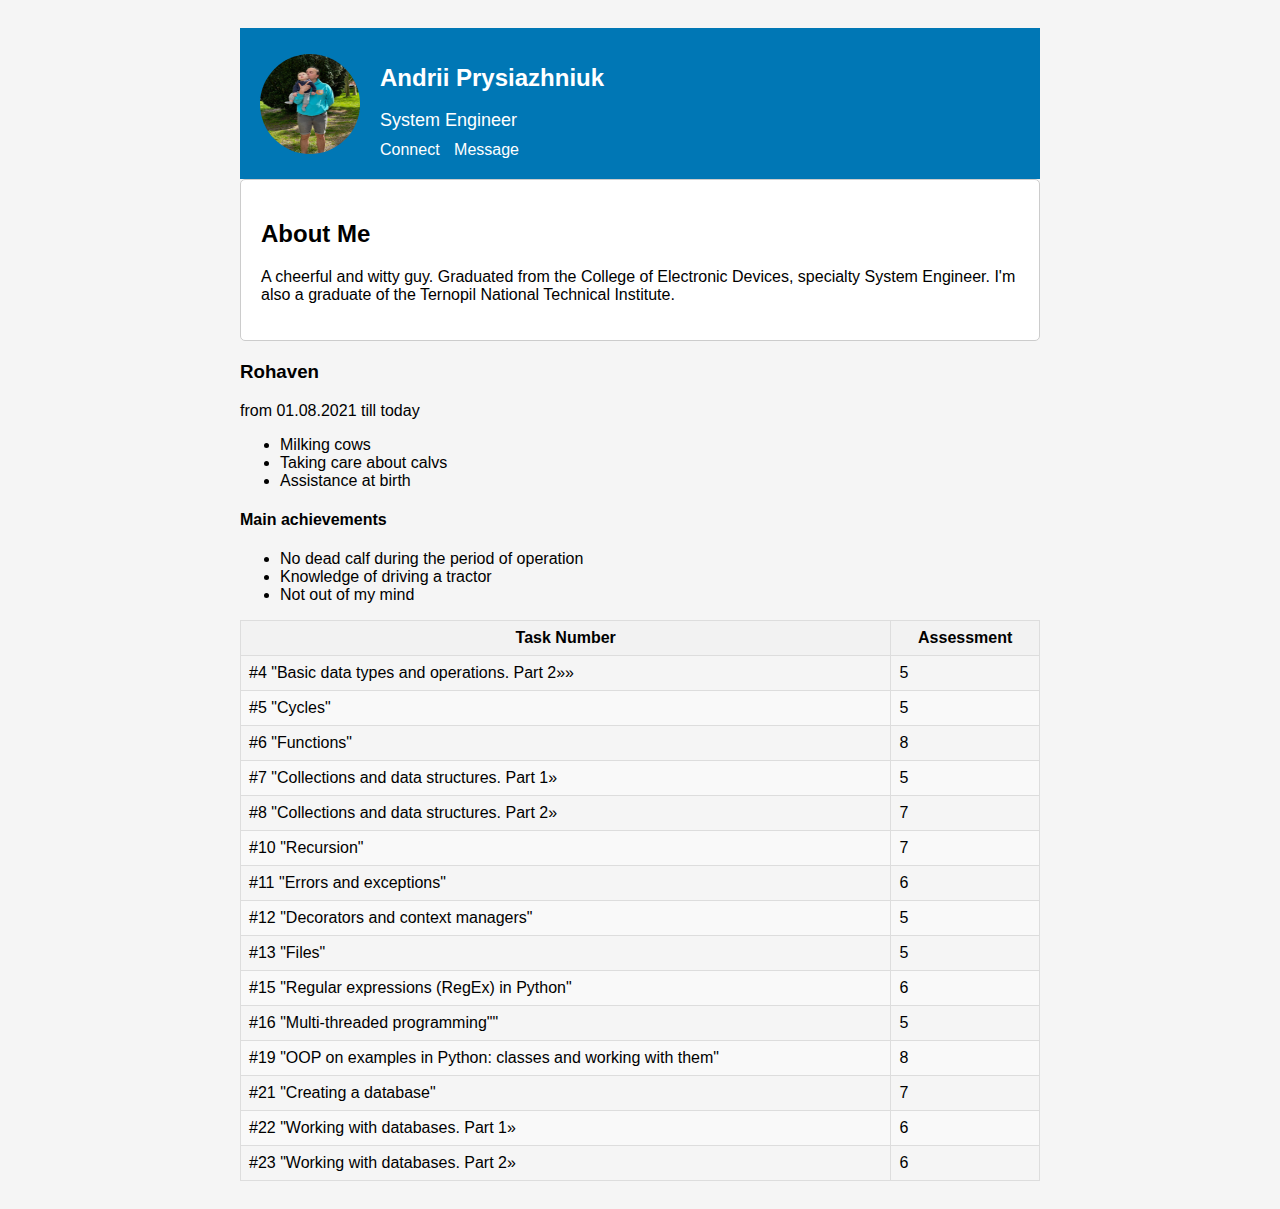
<file: linkedin.html>
<!DOCTYPE html>
<html lang="en">
<head>
    <meta charset="UTF-8">
    <title>Information about me</title>
    <link rel="stylesheet" href="style_2.css">
</head>
<body>
    <div class="container">
        <header>
            <div class="profile-header">
                <img src="photo_2023-05-21_13-49-24.jpg" alt="my photo" class="photo">
                <div class="profile-info">
                    <h1 class="name">Andrii Prysiazhniuk</h1>
                    <p class="title">System Engineer</p>
                    <ul class="contact-info">
                        <li><a href="#">Connect</a></li>
                        <li><a href="#">Message</a></li>
                    </ul>
                </div>
            </div>
        </header>

        <div class="content">
            <h2>About Me</h2>
            <p class="description">A cheerful and witty guy. Graduated from the College of Electronic Devices, specialty System Engineer. I'm also a graduate of the Ternopil National Technical Institute.</p>
        </div>
        <div class="work-experience">
    <h3>Rohaven</h3>
    <p class="period">from 01.08.2021 till today </p>
    <ul class="responsibilities">
        <li>Milking cows</li>
        <li>Taking care about calvs</li>
        <li>Assistance at birth</li>
    </ul>
    <h4>Main achievements</h4>
    <ul class="achievements">
        <li>No dead calf during the period of operation</li>
        <li>Knowledge of driving a tractor</li>
        <li>Not out of my mind</li>
    </ul>
</div>
        <table>
            <thead>
                <tr>
                    <th>Task Number</th>
                    <th>Assessment</th>
                </tr>
            </thead>
            <tbody>
                <tr>
                    <td>#4 "Basic data types and operations. Part 2»»</td>
                    <td>5</td>
                </tr>
                <tr>
                    <td>#5 "Cycles"</td>
                    <td>5</td>
                </tr>
                <tr>
                    <td>#6 "Functions"</td>
                    <td>8</td>
                </tr>
                <tr>
                    <td>#7 "Collections and data structures. Part 1»</td>
                    <td>5</td>
                </tr>
                <tr>
                    <td>#8 "Collections and data structures. Part 2»</td>
                    <td>7</td>
                </tr>
                <tr>
                    <td>#10 "Recursion"</td>
                    <td>7</td>
                </tr>
                <tr>
                    <td>#11 "Errors and exceptions"</td>
                    <td>6</td>
                </tr>
                <tr>
                    <td>#12 "Decorators and context managers"</td>
                    <td>5</td>
                </tr>
                <tr>
                    <td>#13 "Files"</td>
                    <td>5</td>
                </tr>
                <tr>
                    <td>#15 "Regular expressions (RegEx) in Python"</td>
                    <td>6</td>
                </tr>
                <tr>
                    <td>#16 "Multi-threaded programming""</td>
                    <td>5</td>
                </tr>
                <tr>
                    <td>#19 "OOP on examples in Python: classes and working with them"</td>
                    <td>8</td>
                </tr>
                <tr>
                    <td>#21 "Creating a database"</td>
                    <td>7</td>
                </tr>
                <tr>
                    <td>#22 "Working with databases. Part 1»</td>
                    <td>6</td>
                </tr>
                <tr>
                    <td>#23 "Working with databases. Part 2»</td>
                    <td>6</td>
                </tr>

            </tbody>
        </table>
    </div>
</body>
</html>
</file>
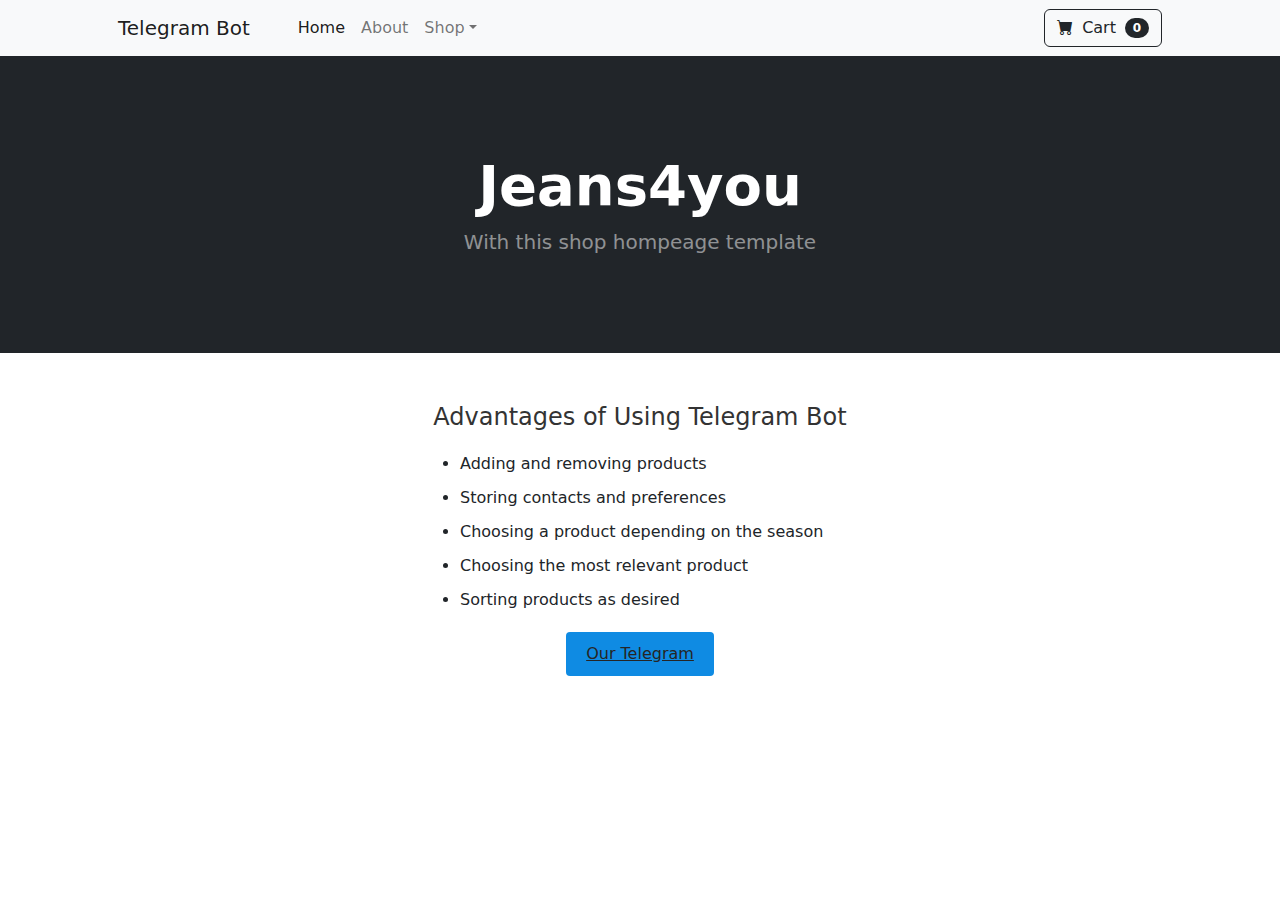
<file: HW_29/about.html>
<!DOCTYPE html>
<html lang="en">
<head>
        <meta charset="utf-8" />
        <meta name="viewport" content="width=device-width, initial-scale=1, shrink-to-fit=no" />
        <meta name="description" content="" />
        <meta name="author" content="" />
        <title></title>
        <!-- Favicon-->
        <link rel="icon" type="image/x-icon" href="assets/favicon.ico" />
        <!-- Bootstrap icons-->
        <link href="https://cdn.jsdelivr.net/npm/bootstrap-icons@1.5.0/font/bootstrap-icons.css" rel="stylesheet" />
        <!-- Core theme CSS (includes Bootstrap)-->
        <link href="css/styles.css" rel="stylesheet" />
    </head>
    <body>
        <!-- Navigation-->
        <nav class="navbar navbar-expand-lg navbar-light bg-light">
            <div class="container px-4 px-lg-5">
                <a class="navbar-brand" href="about.html">Telegram Bot</a>
                <button class="navbar-toggler" type="button" data-bs-toggle="collapse" data-bs-target="#navbarSupportedContent" aria-controls="navbarSupportedContent" aria-expanded="false" aria-label="Toggle navigation"><span class="navbar-toggler-icon"></span></button>
                <div class="collapse navbar-collapse" id="navbarSupportedContent">
                    <ul class="navbar-nav me-auto mb-2 mb-lg-0 ms-lg-4">
                        <li class="nav-item"><a class="nav-link active" aria-current="page" href="http://localhost:63342/robot_dream_homework/HW_29/index.html?#">Home</a></li>
                        <li class="nav-item"><a class="nav-link" href="about.html">About</a></li>
                        <li class="nav-item dropdown">
                            <a class="nav-link dropdown-toggle" id="navbarDropdown" href="#" role="button" data-bs-toggle="dropdown" aria-expanded="false">Shop</a>
                            <ul class="dropdown-menu" aria-labelledby="navbarDropdown">
                                <li><a class="dropdown-item" href="#!">All Products</a></li>
                                <li><hr class="dropdown-divider" /></li>
                                <li><a class="dropdown-item" href="#!">Popular Items</a></li>
                                <li><a class="dropdown-item" href="#!">New Arrivals</a></li>
                            </ul>
                        </li>
                    </ul>
                    <form class="d-flex">
                        <button class="btn btn-outline-dark" type="submit">
                            <i class="bi-cart-fill me-1"></i>
                            Cart
                            <span class="badge bg-dark text-white ms-1 rounded-pill">0</span>
                        </button>
                    </form>
                </div>
            </div>
        </nav>
        <!-- Header-->
        <header class="bg-dark py-5">
            <div class="container px-4 px-lg-5 my-5">
                <div class="text-center text-white">
                    <h1 class="display-4 fw-bolder">Jeans4you</h1>
                    <p class="lead fw-normal text-white-50 mb-0">With this shop hompeage template</p>
                </div>
            </div>

        </header>
        <!-- New section for advantages of using Telegram bot -->
        <section class="telegram">
            <h2 class="telegram.2">Advantages of Using Telegram Bot</h2>
                <ul class="telegram.3">
                    <li class="telegram.4">Adding and removing products</li>
                    <li class="telegram.4">Storing contacts and preferences</li>
                    <li class="telegram.4">Choosing a product depending on the season</li>
                    <li class="telegram.4">Choosing the most relevant product</li>
                    <li class="telegram.4">Sorting products as desired</li>
                </ul>
            <!-- Button after the unordered list -->
            <div class="text-center">
            <a class="btn.1" href="https://t.me/fashion_jeans_bot">Our Telegram</a>
            </div>
        </section>
    </body>
</file>
<file: style_2.css>
{
    box-sizing: border-box;
    margin: 0;
    padding: 0;
}

body {
    font-family: Arial, sans-serif;
    background-color: #f5f5f5;
}

.container {
    max-width: 800px;
    margin: 0 auto;
    padding: 20px;
}

header {
    background-color: #0077B5;
    padding: 20px;
    color: #FFF;
}

.profile-header {
    display: flex;
    align-items: center;
}

.photo {
    width: 100px;
    height: 100px;
    border-radius: 50%;
    margin-right: 20px;
}

.profile-info {
    flex-grow: 1;
}

.name {
    font-size: 24px;
    margin-bottom: 10px;
}

.title {
    font-size: 18px;
    margin-bottom: 10px;
}

.contact-info {
    list-style: none;
    padding: 0;
    margin: 0;
}

.contact-info li {
    display: inline-block;
    margin-right: 10px;
}

.contact-info li a {
    color: #FFF;
    text-decoration: none;
}

.content {
    background-color: #FFF;
    padding: 20px;
    margin-bottom: 20px;
    border: 1px solid #CCC;
    border-radius: 5px;
}

table {
  border-collapse: collapse;
  width: 100%;
  font-family: Arial, sans-serif;
}

th,
td {
  border: 1px solid #ddd;
  padding: 8px;
}

th {
  background-color: #f2f2f2;
}

td.text {
  text-align: left;
}

tr:nth-child(even) {
  background-color: #f9f9f9;
}


@media (max-width: 600px) {
    .container {
        padding: 10px;
    }

    .photo {
        width: 80px;
        height: 80px;
    }

    .name {
        font-size: 20px;
    }

    .title {
        font-size: 16px;
    }

    .contact-info li {
        margin-right: 5px;
    }

    .content {
        padding: 10px;
    }

    .tasks-table th,
    .tasks-table td {
        padding: 5px;
    }
}

@media (max-width: 400px) {
    .container {
        padding: 5px;
    }

    .photo {
        width: 60px;
        height: 60px;
    }

    .name {
        font-size: 16px;
    }

    .title {
        font-size: 14px;
    }

    .content {
        padding: 5px;
    }

    .tasks-table th,
    .tasks-table td {
        padding: 3px;
    }
}
</file>
